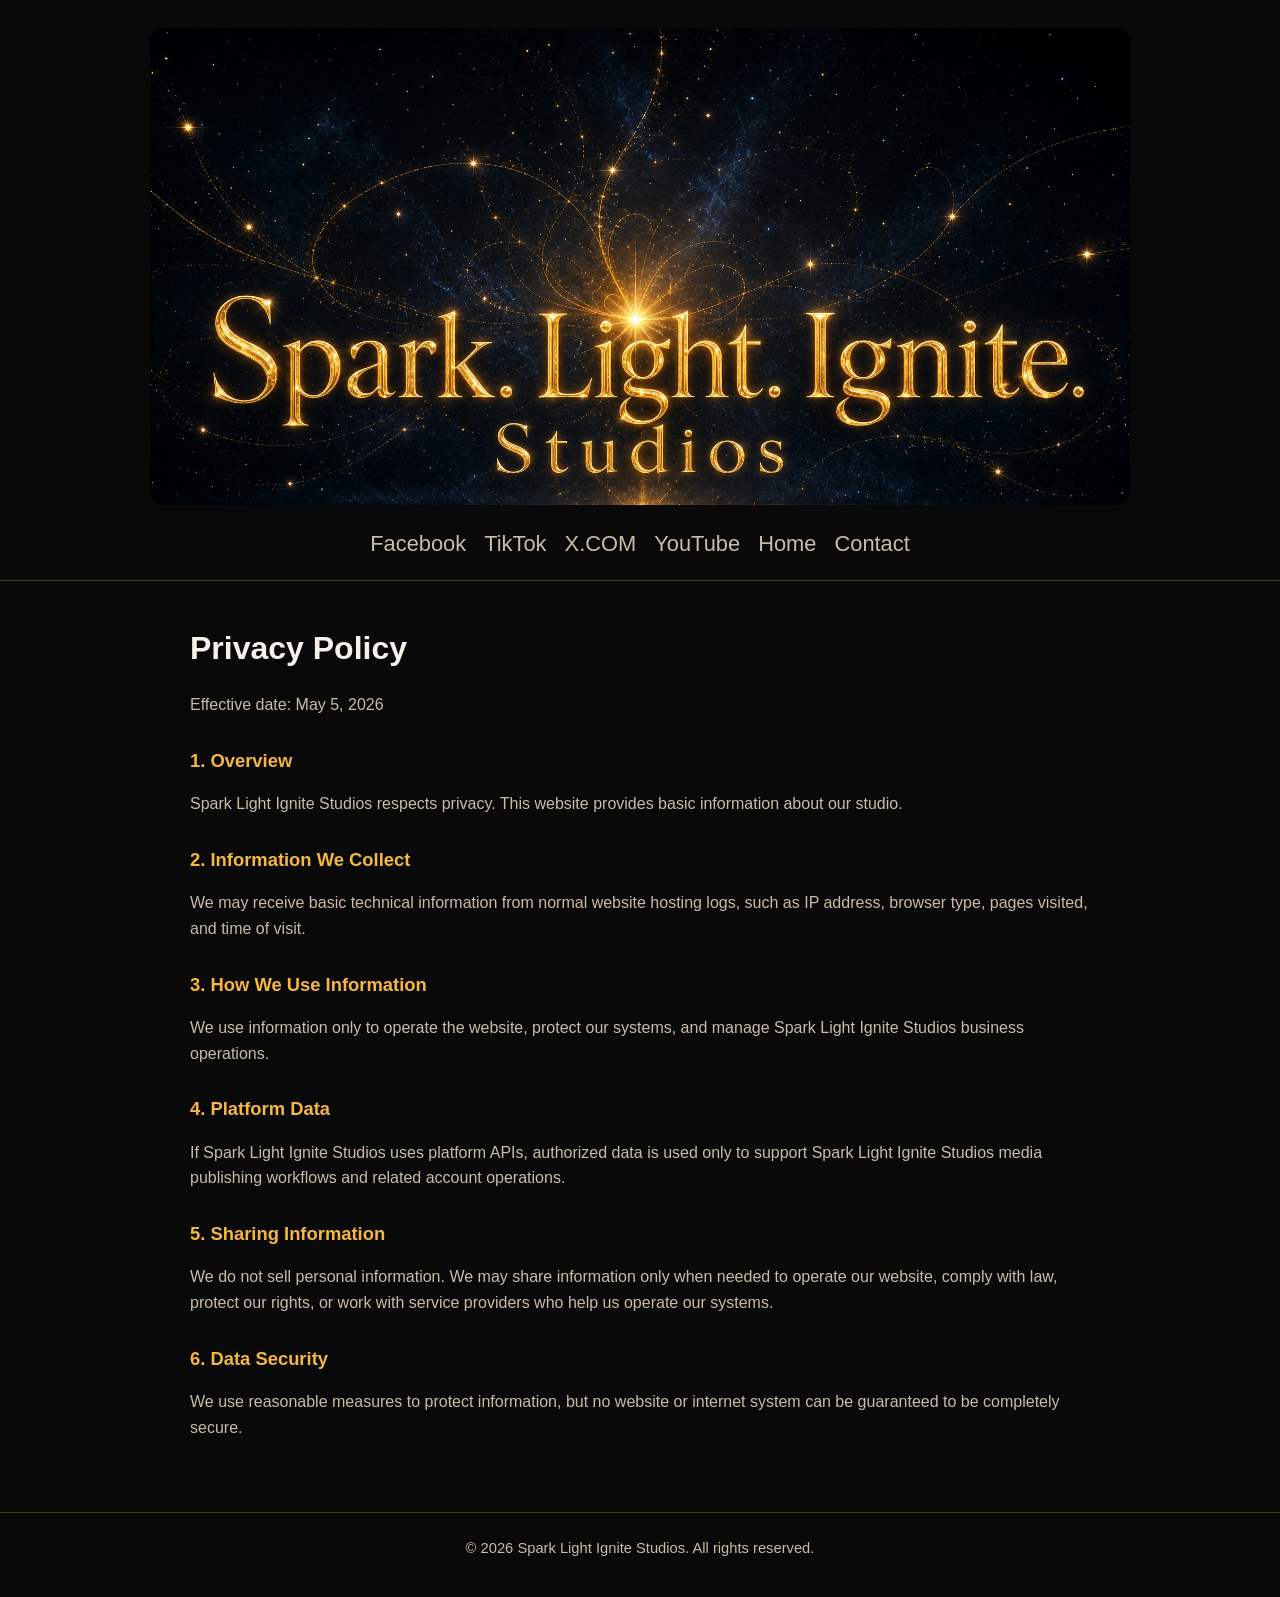
<file: privacy-policy/index.html>
﻿<!doctype html>
<html lang="en">
<head>
  <meta charset="utf-8" />
  <meta name="viewport" content="width=device-width, initial-scale=1" />
  <title>Spark Light Ignite Studios Privacy Policy</title>
  <meta name="description" content="Privacy Policy for Spark Light Ignite Studios." />
  <link rel="icon" href="../favicon.ico" sizes="any" />
  <link rel="icon" href="../favicon.svg" type="image/svg+xml" />
  <link rel="apple-touch-icon" href="../apple-touch-icon.png" />
  <link rel="stylesheet" href="../site.css" />
  <script src="../site-header.js" defer></script>
</head>
<body>
  <div id="site-header"></div>
  <main class="content-wrap policy">
    <h1>Privacy Policy</h1>
    <p>Effective date: May 5, 2026</p>
    <h2>1. Overview</h2>
    <p>Spark Light Ignite Studios respects privacy. This website provides basic information about our studio.</p>
    <h2>2. Information We Collect</h2>
    <p>We may receive basic technical information from normal website hosting logs, such as IP address, browser type, pages visited, and time of visit.</p>
    <h2>3. How We Use Information</h2>
    <p>We use information only to operate the website, protect our systems, and manage Spark Light Ignite Studios business operations.</p>
    <h2>4. Platform Data</h2>
    <p>If Spark Light Ignite Studios uses platform APIs, authorized data is used only to support Spark Light Ignite Studios media publishing workflows and related account operations.</p>
    <h2>5. Sharing Information</h2>
    <p>We do not sell personal information. We may share information only when needed to operate our website, comply with law, protect our rights, or work with service providers who help us operate our systems.</p>
    <h2>6. Data Security</h2>
    <p>We use reasonable measures to protect information, but no website or internet system can be guaranteed to be completely secure.</p>
  </main>
  <footer><div class="wrap">&copy; 2026 Spark Light Ignite Studios. All rights reserved.</div></footer>
</body>
</html>
</file>
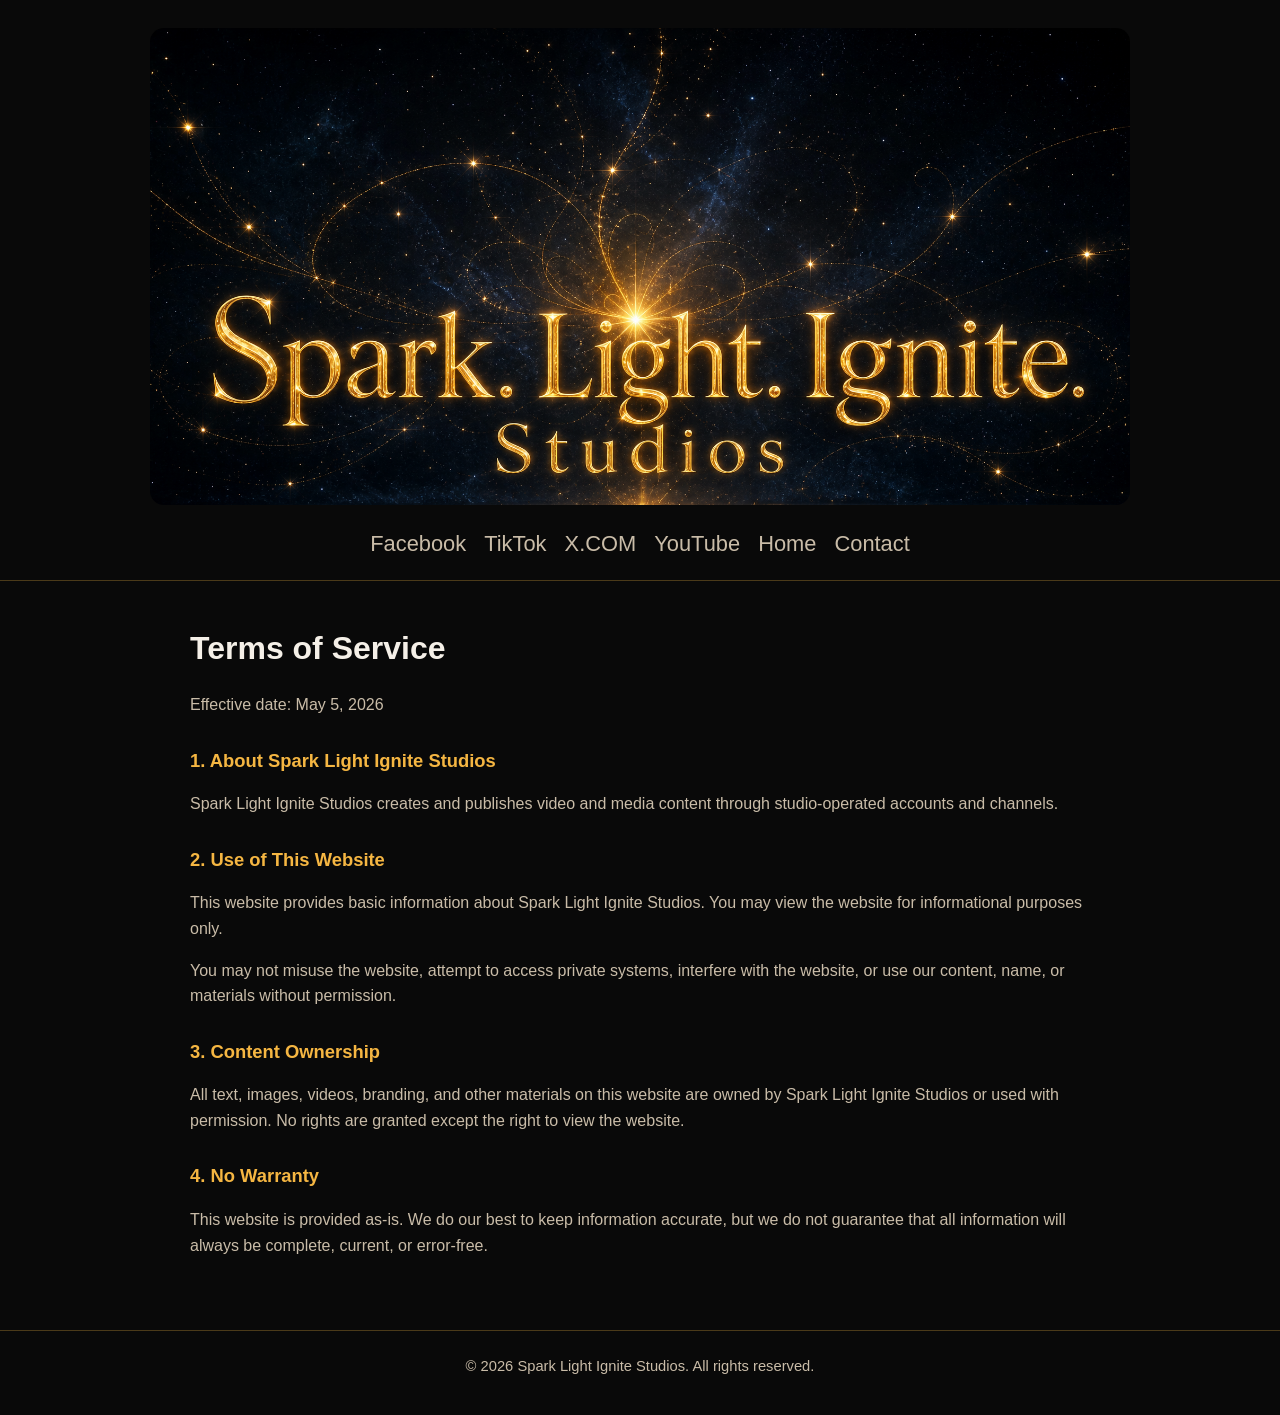
<file: terms-of-service/index.html>
﻿<!doctype html>
<html lang="en">
<head>
  <meta charset="utf-8" />
  <meta name="viewport" content="width=device-width, initial-scale=1" />
  <title>Spark Light Ignite Studios Terms of Service</title>
  <meta name="description" content="Terms of Service for Spark Light Ignite Studios." />
  <link rel="icon" href="../favicon.ico" sizes="any" />
  <link rel="icon" href="../favicon.svg" type="image/svg+xml" />
  <link rel="apple-touch-icon" href="../apple-touch-icon.png" />
  <link rel="stylesheet" href="../site.css" />
  <script src="../site-header.js" defer></script>
</head>
<body>
  <div id="site-header"></div>
  <main class="content-wrap policy">
    <h1>Terms of Service</h1>
    <p>Effective date: May 5, 2026</p>
    <h2>1. About Spark Light Ignite Studios</h2>
    <p>Spark Light Ignite Studios creates and publishes video and media content through studio-operated accounts and channels.</p>
    <h2>2. Use of This Website</h2>
    <p>This website provides basic information about Spark Light Ignite Studios. You may view the website for informational purposes only.</p>
    <p>You may not misuse the website, attempt to access private systems, interfere with the website, or use our content, name, or materials without permission.</p>
    <h2>3. Content Ownership</h2>
    <p>All text, images, videos, branding, and other materials on this website are owned by Spark Light Ignite Studios or used with permission. No rights are granted except the right to view the website.</p>
    <h2>4. No Warranty</h2>
    <p>This website is provided as-is. We do our best to keep information accurate, but we do not guarantee that all information will always be complete, current, or error-free.</p>
  </main>
  <footer><div class="wrap">&copy; 2026 Spark Light Ignite Studios. All rights reserved.</div></footer>
</body>
</html>
</file>
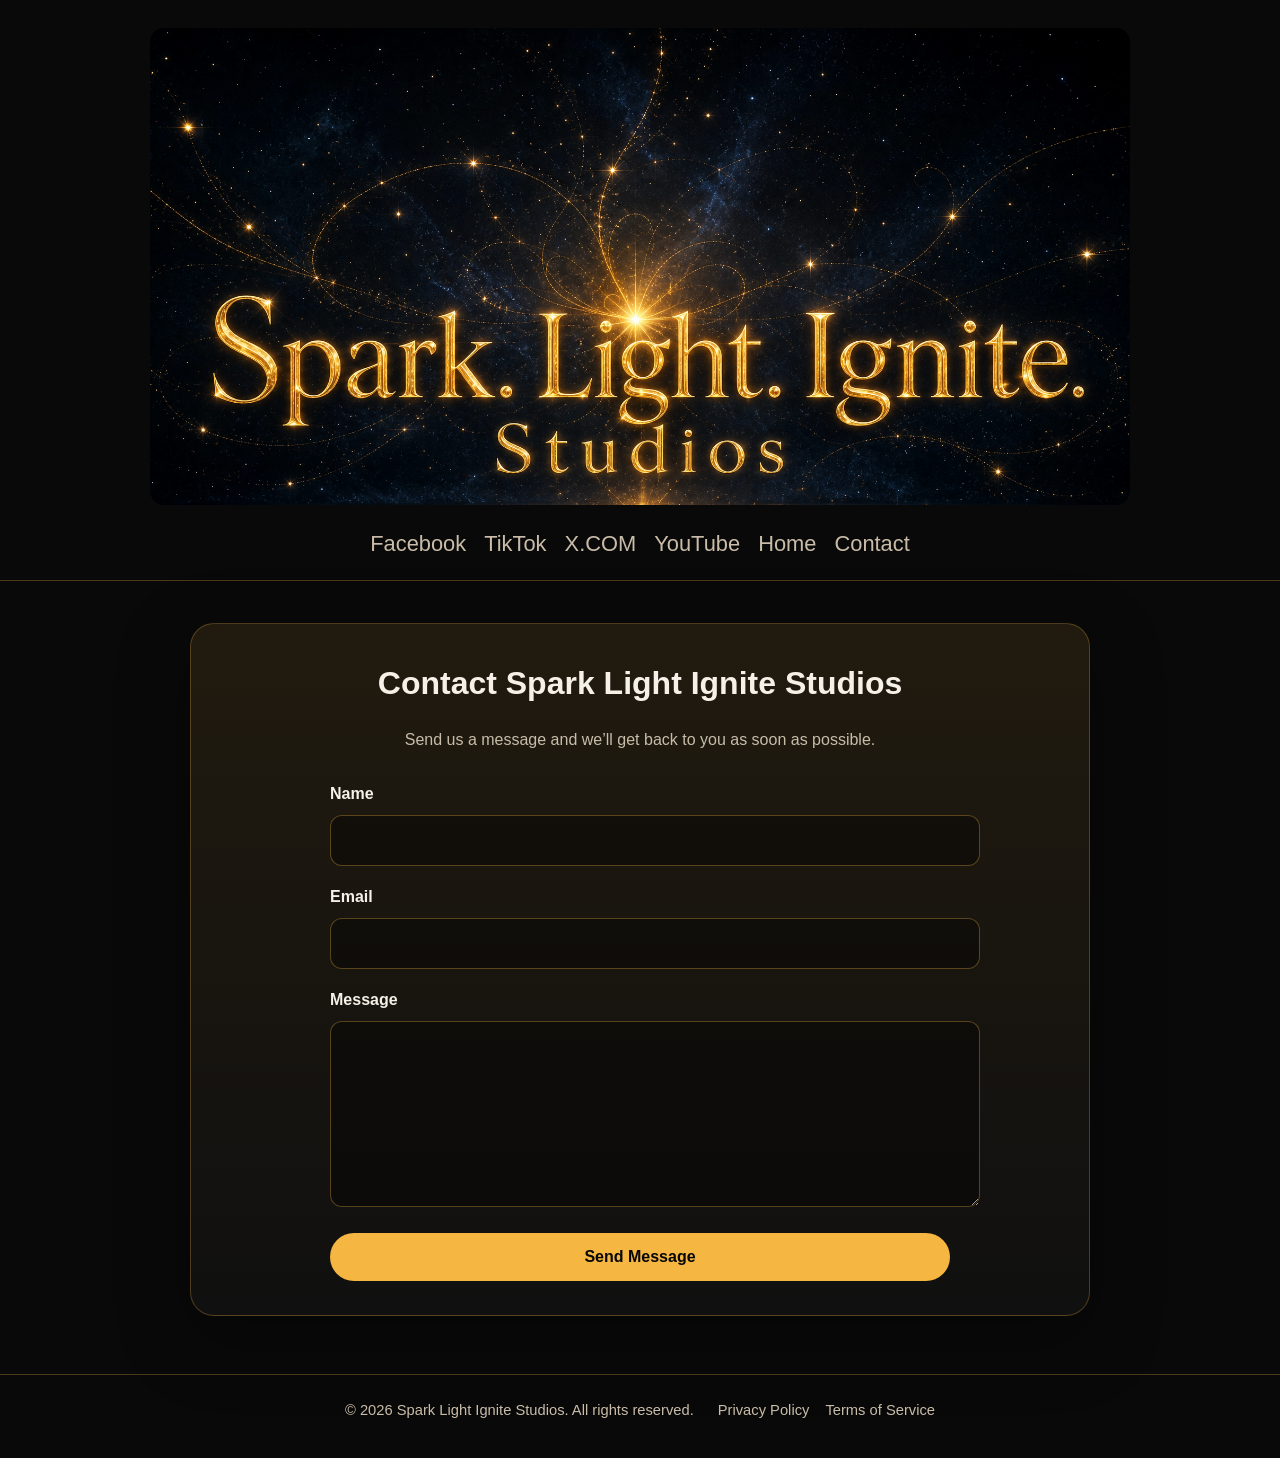
<file: contact.html>
<!doctype html>
<html lang="en">
<head>
  <meta charset="utf-8" />
  <meta name="viewport" content="width=device-width, initial-scale=1" />
  <title>Contact Spark Light Ignite Studios</title>
  <meta name="description" content="Contact Spark Light Ignite Studios." />
  <link rel="icon" href="favicon.ico" sizes="any" />
  <link rel="icon" href="favicon.svg" type="image/svg+xml" />
  <link rel="apple-touch-icon" href="apple-touch-icon.png" />
  <link rel="stylesheet" href="site.css" />
  <script src="site-header.js" defer></script>
  <style>
    .contact-panel {
      margin: 42px auto 58px;
      padding: 34px;
      border: 1px solid rgba(245, 182, 66, .26);
      border-radius: 24px;
      background: linear-gradient(180deg, rgba(245, 182, 66, .10), rgba(255, 255, 255, .03));
      box-shadow: 0 22px 70px rgba(0, 0, 0, .34);
    }

    .contact-panel h1 {
      text-align: center;
    }

    .contact-intro {
      max-width: 660px;
      margin: 0 auto 28px;
      text-align: center;
    }

    .contact-form {
      max-width: 620px;
      margin: 0 auto;
    }

    .contact-form label {
      display: block;
      margin: 0 0 8px;
      color: #f5f0e8;
      font-weight: 700;
    }

    .contact-form input,
    .contact-form textarea {
      width: 100%;
      margin: 0 0 18px;
      padding: 12px 14px;
      border: 1px solid rgba(245, 182, 66, .32);
      border-radius: 12px;
      color: #f5f0e8;
      background: rgba(0, 0, 0, .36);
      font: inherit;
    }

    .contact-form textarea {
      min-height: 160px;
      resize: vertical;
    }

    .contact-form input:focus,
    .contact-form textarea:focus {
      border-color: #f5b642;
      outline: 3px solid rgba(245, 182, 66, .18);
    }

    .contact-form button {
      display: inline-flex;
      align-items: center;
      justify-content: center;
      width: 100%;
      min-height: 48px;
      padding: 0 20px;
      border: 1px solid rgba(245, 182, 66, .58);
      border-radius: 999px;
      color: #080706;
      background: #f5b642;
      cursor: pointer;
      font: inherit;
      font-weight: 700;
    }

    .contact-form button:hover,
    .contact-form button:focus-visible {
      background: #ffd37a;
      outline: none;
    }

    .hidden-field {
      position: absolute;
      left: -9999px;
      opacity: 0;
      pointer-events: none;
    }
  </style>
</head>
<body>
  <div id="site-header"></div>

  <main class="content-wrap">
    <section class="contact-panel" aria-labelledby="contact-title">
      <h1 id="contact-title">Contact Spark Light Ignite Studios</h1>
      <p class="contact-intro">Send us a message and we’ll get back to you as soon as possible.</p>

      <form class="contact-form" action="https://api.web3forms.com/submit" method="POST">
        <input type="hidden" name="access_key" value="cf1d1a46-7723-48e4-bd82-18371d15d4d7" />
        <input type="hidden" name="subject" value="New Spark Light Ignite Studios contact form submission" />
        <input type="hidden" name="from_name" value="Spark Light Ignite Studios Website" />

        <label for="name">Name</label>
        <input id="name" type="text" name="name" autocomplete="name" required />

        <label for="email">Email</label>
        <input id="email" type="email" name="email" autocomplete="email" required />

        <label for="message">Message</label>
        <textarea id="message" name="message" required></textarea>

        <input class="hidden-field" type="checkbox" name="botcheck" tabindex="-1" autocomplete="off" />

        <button type="submit">Send Message</button>
      </form>
    </section>
  </main>

  <footer>
    <div class="wrap footer-wrap">
      <div>&copy; 2026 Spark Light Ignite Studios. All rights reserved.</div>
      <nav class="footer-links" aria-label="Footer navigation">
        <a href="privacy-policy/">Privacy Policy</a>
        <a href="terms-of-service/">Terms of Service</a>
      </nav>
    </div>
  </footer>
</body>
</html>
</file>
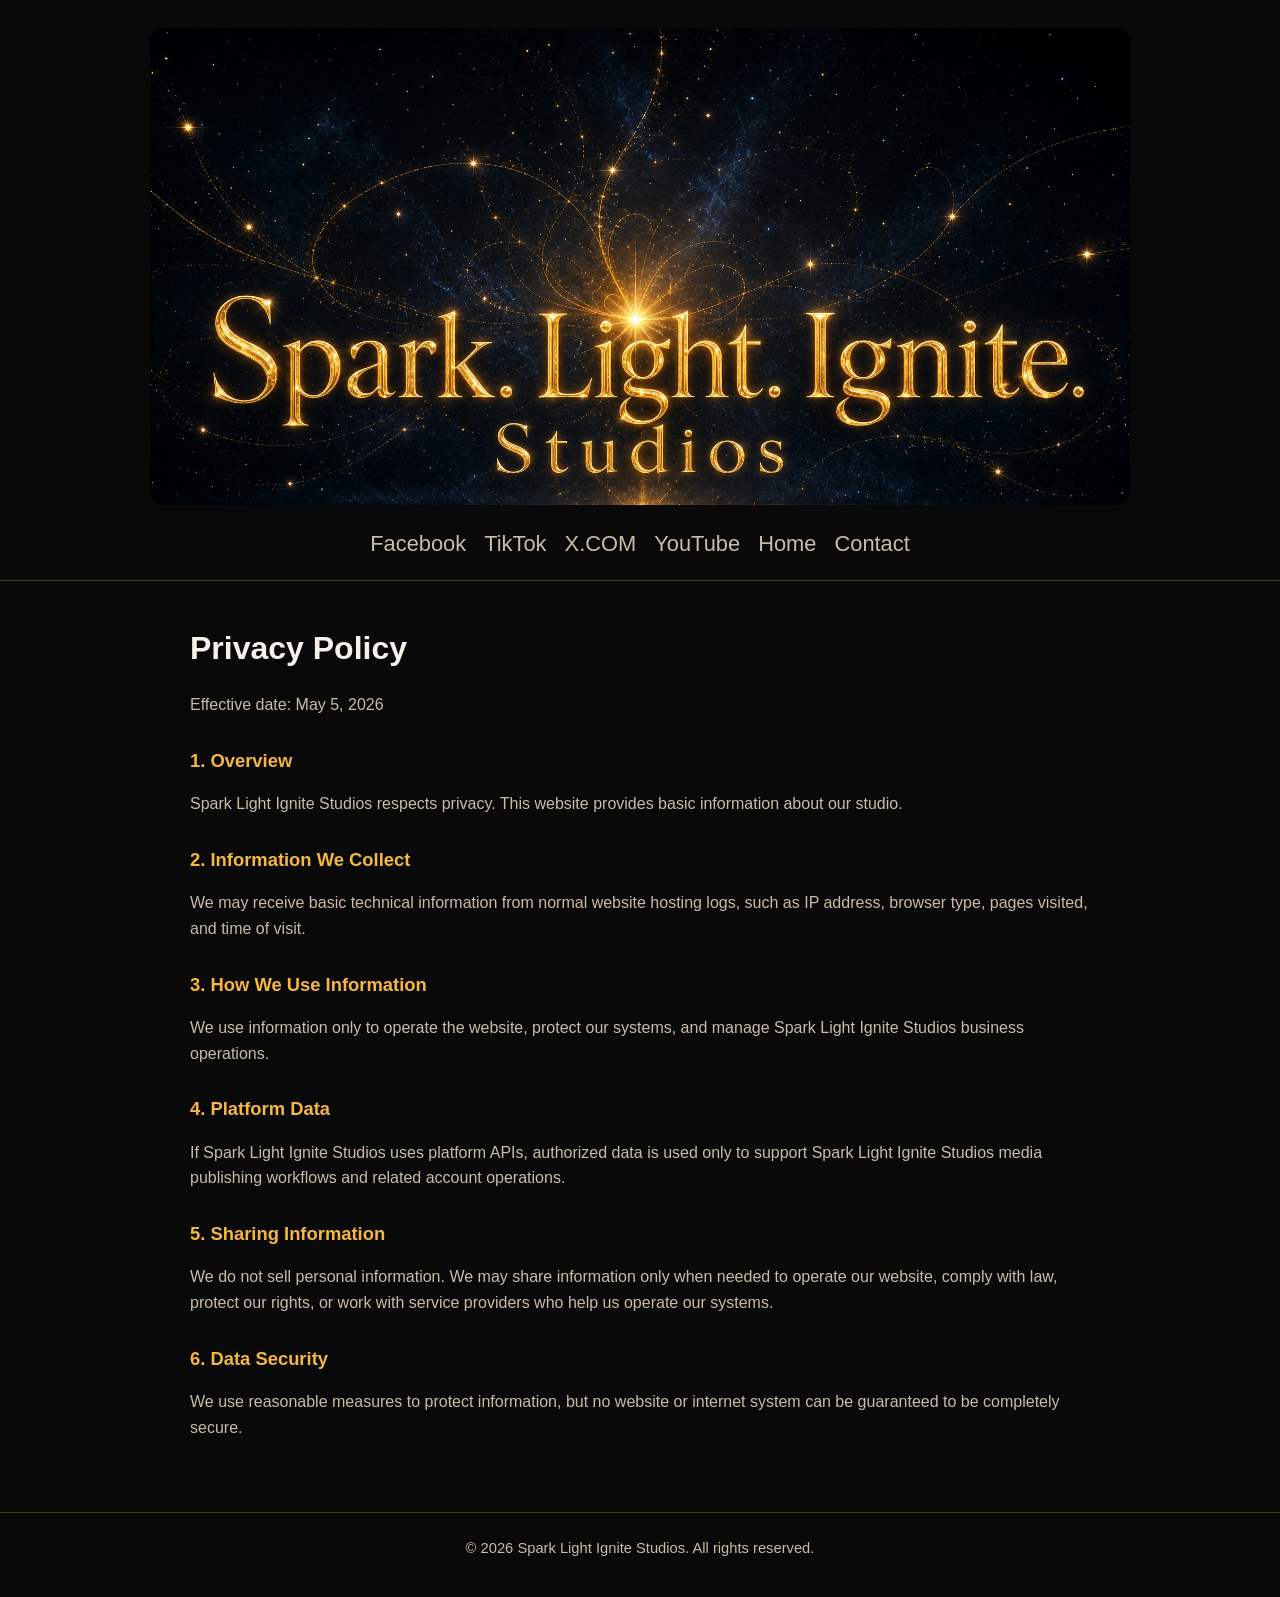
<file: privacy.html>
<!doctype html><html lang="en"><head><meta charset="utf-8"><meta http-equiv="refresh" content="0; url=/privacy-policy/"><title>Spark Light Ignite Studios Privacy Policy</title><link rel="canonical" href="/privacy-policy/"></head><body><a href="/privacy-policy/">Privacy Policy</a></body></html>
</file>
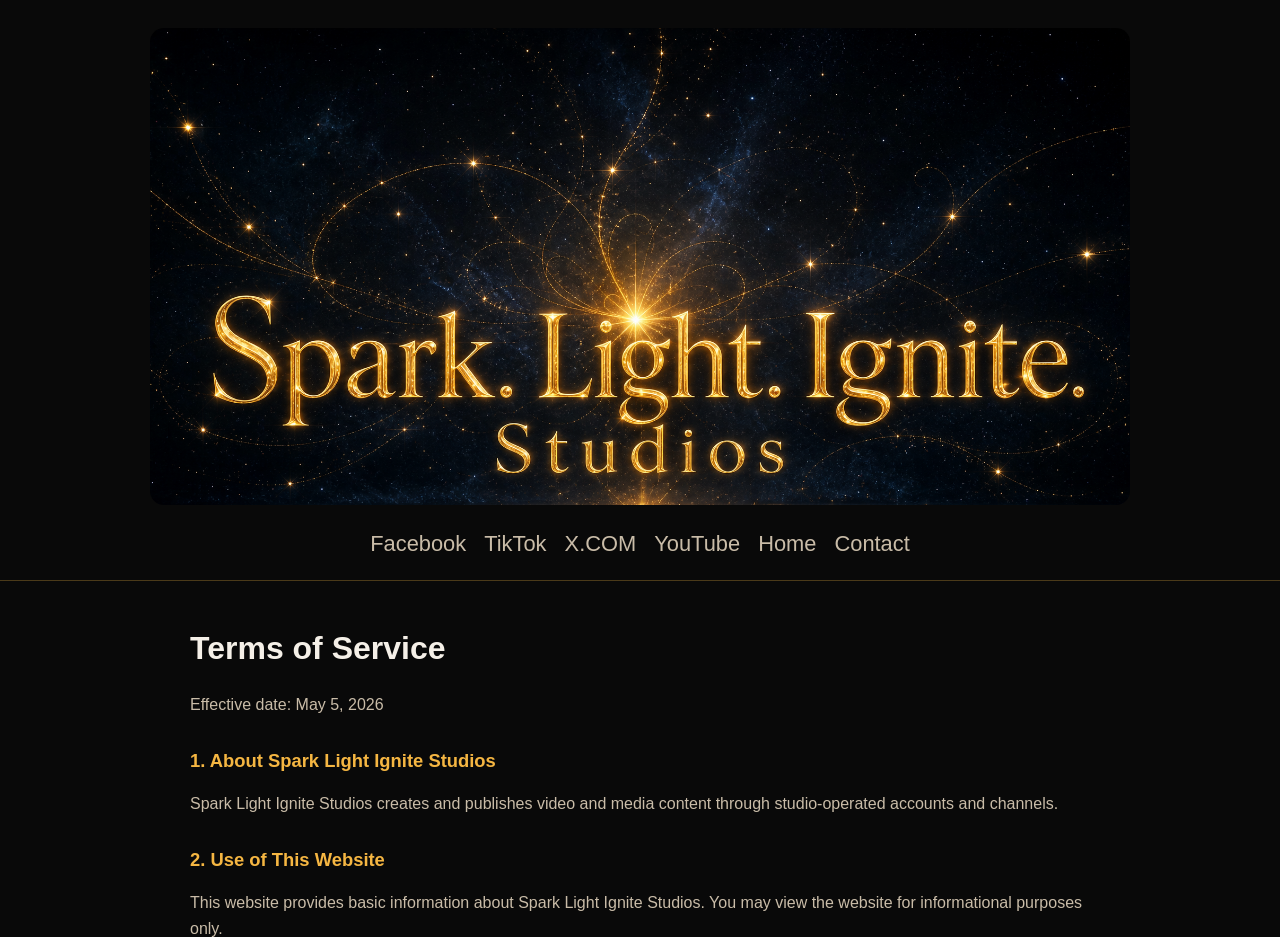
<file: terms.html>
<!doctype html><html lang="en"><head><meta charset="utf-8"><meta http-equiv="refresh" content="0; url=/terms-of-service/"><title>Spark Light Ignite Studios Terms of Service</title><link rel="canonical" href="/terms-of-service/"></head><body><a href="/terms-of-service/">Terms of Service</a></body></html>
</file>
<file: site.css>
﻿body { margin:0; font-family:Arial, Helvetica, sans-serif; background:#090909; color:#f5f0e8; line-height:1.6; }
body.home { background:radial-gradient(circle at top,#251307 0%,#090909 42%,#050505 100%); }
.wrap { width:min(980px, calc(100% - 32px)); margin:0 auto; }
.content-wrap { width:min(900px, calc(100% - 32px)); margin:0 auto; }
.site-header { padding:28px 0 18px; border-bottom:1px solid rgba(245,182,66,.28); }
.banner { display:block; width:auto; max-width:100%; height:auto; margin:0 auto 22px; border-radius:14px; background:#000; }
nav { display:flex; gap:18px; flex-wrap:wrap; justify-content:center; font-size:calc(.95rem + 5pt); }
nav a { text-decoration:none; color:#c9bca8; }
nav a:hover { color:#f5b642; }
.hero { padding:42px 0 44px; text-align:center; }
.tagline { max-width:720px; margin:0 auto; color:#c9bca8; font-size:1.18rem; }
main.policy { padding:42px 0 56px; }
h1 { margin:0 0 18px; font-size:2rem; }
h2 { margin-top:28px; color:#f5b642; font-size:1.15rem; }
p { color:#c9bca8; }
footer { border-top:1px solid rgba(245,182,66,.28); padding:24px 0 36px; color:#c9bca8; font-size:.92rem; text-align:center; }
.footer-wrap { display:flex; align-items:center; justify-content:center; gap:16px 24px; flex-wrap:wrap; }
.footer-links { display:flex; gap:16px; flex-wrap:wrap; justify-content:center; font-size:.92rem; }
.footer-links a { color:#c9bca8; text-decoration:none; }
.footer-links a:hover { color:#f5b642; }
.video-work { margin:0 auto 58px; padding:34px; border:1px solid rgba(245,182,66,.26); border-radius:24px; background:linear-gradient(180deg, rgba(245,182,66,.10), rgba(255,255,255,.03)); box-shadow:0 22px 70px rgba(0,0,0,.34); }
.section-kicker { margin:0 0 28px; color:#f5b642; font-size:1.56rem; font-weight:700; letter-spacing:.18em; text-transform:uppercase; text-align:center; }
.video-work h1 { max-width:760px; margin:0 auto 10px; text-align:center; font-size:clamp(2rem, 5vw, 3.6rem); line-height:1.02; letter-spacing:-.04em; }
.section-copy { max-width:690px; margin:0 auto 26px; text-align:center; font-size:1.04rem; }
.video-grid { display:grid; grid-template-columns:repeat(auto-fit, minmax(242px, 1fr)); gap:18px; }
.video-card { display:flex; flex-direction:column; overflow:hidden; min-height:100%; padding:0; border:1px solid rgba(245,182,66,.22); border-radius:18px; color:#f5f0e8; background:rgba(0,0,0,.34); text-align:left; font:inherit; cursor:pointer; box-shadow:0 12px 32px rgba(0,0,0,.24); transition:transform .18s ease, border-color .18s ease, background .18s ease; }
.video-card:hover, .video-card:focus-visible { transform:translateY(-3px); border-color:rgba(245,182,66,.62); background:rgba(245,182,66,.09); outline:none; }
.video-thumb-wrap { position:relative; display:block; aspect-ratio:16 / 9; overflow:hidden; background:#000; }
.video-thumb { display:block; width:100%; height:100%; object-fit:cover; transform:scale(1.01); }
.video-play { position:absolute; left:14px; bottom:12px; display:inline-flex; align-items:center; justify-content:center; width:42px; height:42px; border-radius:999px; color:#080706; background:#f5b642; box-shadow:0 8px 22px rgba(0,0,0,.36); font-size:.9rem; }
.video-card-body { display:flex; flex-direction:column; gap:10px; padding:15px; }
.video-title { color:#f5f0e8; font-size:.98rem; font-weight:700; line-height:1.3; }
.video-meta { color:#c9bca8; font-size:.82rem; }
.video-loading { grid-column:1 / -1; padding:26px; border:1px solid rgba(245,182,66,.22); border-radius:18px; color:#c9bca8; text-align:center; background:rgba(0,0,0,.24); }
.video-actions { display:flex; justify-content:center; margin-top:24px; }
.button-link { display:inline-flex; align-items:center; justify-content:center; min-height:44px; padding:0 20px; border:1px solid rgba(245,182,66,.58); border-radius:999px; color:#080706; background:#f5b642; font-weight:700; text-decoration:none; }
.button-link:hover { background:#ffd37a; color:#080706; }
.button-link.secondary { color:#f5b642; background:transparent; }
.button-link.secondary:hover { color:#080706; background:#f5b642; }
.video-modal-open { overflow:hidden; }
.video-player-modal { position:fixed; inset:0; z-index:40; display:none; align-items:center; justify-content:center; padding:24px; }
.video-player-modal[aria-hidden="false"] { display:flex; }
.video-player-backdrop { position:absolute; inset:0; background:rgba(0,0,0,.78); backdrop-filter:blur(7px); }
.video-player-dialog { position:relative; z-index:1; width:min(1040px, 100%); overflow:hidden; border:1px solid rgba(245,182,66,.38); border-radius:24px; background:#090909; box-shadow:0 28px 90px rgba(0,0,0,.62); }
.video-player-close { position:absolute; top:12px; right:12px; z-index:2; width:42px; height:42px; border:1px solid rgba(245,182,66,.45); border-radius:999px; color:#f5f0e8; background:rgba(0,0,0,.72); font-size:1.7rem; line-height:1; cursor:pointer; }
.video-player-close:hover, .video-player-close:focus-visible { color:#080706; background:#f5b642; outline:none; }
.video-player-frame-wrap { aspect-ratio:16 / 9; background:#000; }
.video-player-frame { display:block; width:100%; height:100%; border:0; }
.video-player-info { display:flex; align-items:center; justify-content:space-between; gap:18px; padding:18px 20px 20px; }
.video-player-info h2 { margin:0; color:#f5f0e8; font-size:clamp(1rem, 2.4vw, 1.4rem); line-height:1.25; }
@media (max-width:640px) { .video-work { padding:24px 18px; border-radius:18px; } .video-grid { grid-template-columns:1fr; } .video-player-modal { padding:12px; } .video-player-dialog { border-radius:16px; } .video-player-info { align-items:flex-start; flex-direction:column; } }
</file>
